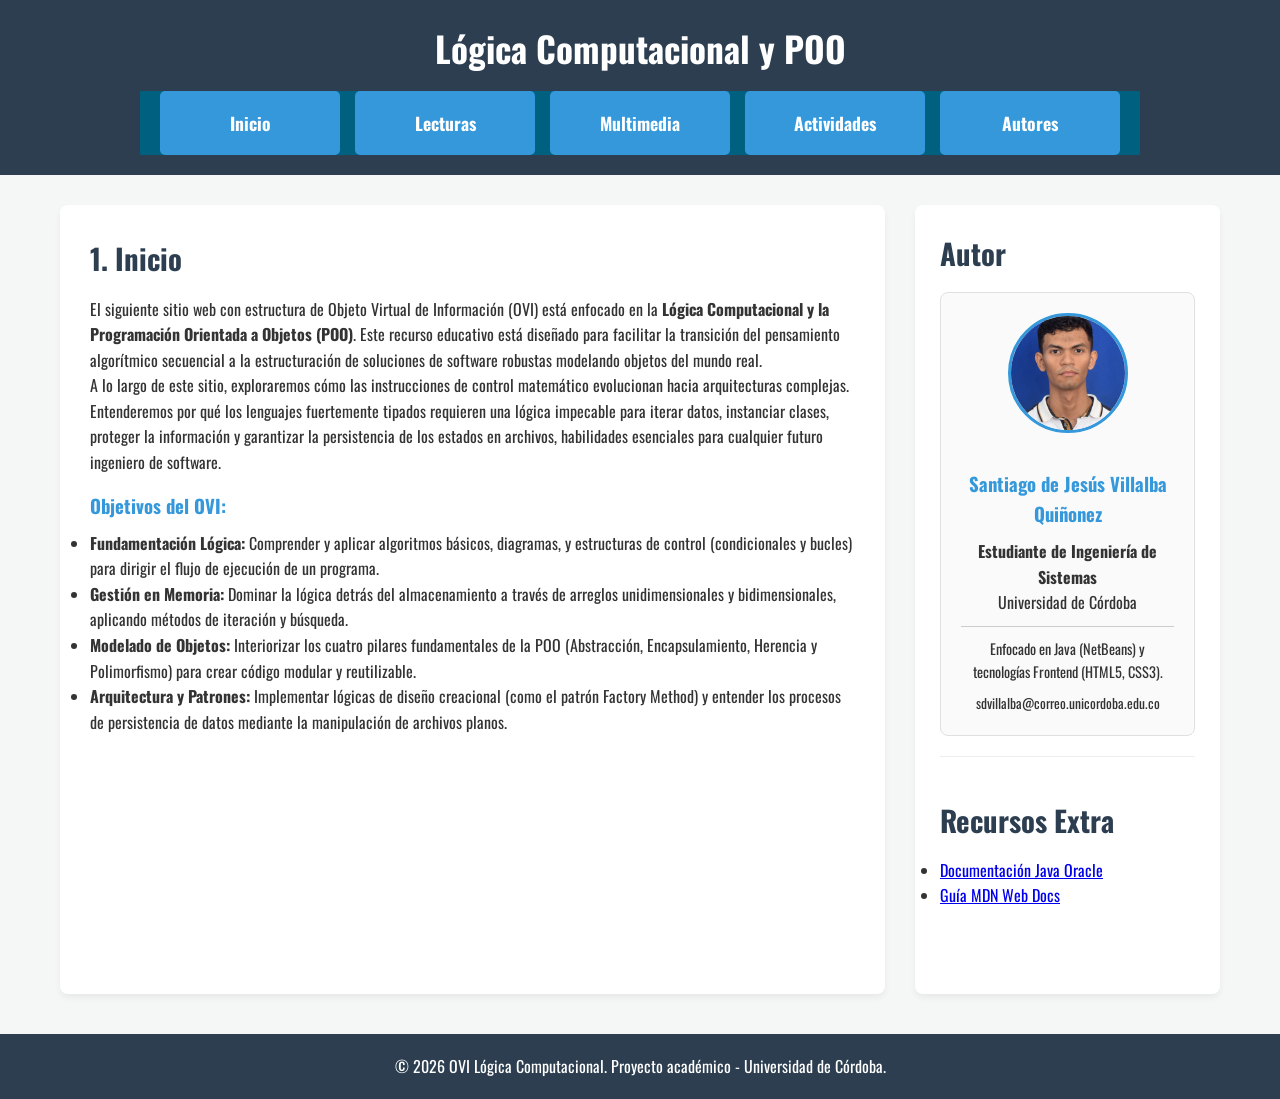
<file: index.html>
<!DOCTYPE html>
<html lang="es">
<head>
    <meta charset="UTF-8">
    <meta name="viewport" content="width=device-width, initial-scale=1.0">
    <title>OVI_lógicaComputacional</title>
    <link rel="stylesheet" href="estilo.css">

</head>
<body>
    <header>
        <h1>Lógica Computacional y POO</h1>
       <nav class="navbar">
        <ul class="menu-principal">
            <li><a href="index.html">Inicio</a></li>
            <li class="activo">
                <a href="#">Lecturas</a>
                <ul class="submenu">
                    <li><a href="lectura1.html">1. Algoritmia y Control</a></li>
                    <li><a href="lectura2.html">2. Arreglos y Datos</a></li>
                    <li><a href="lectura3.html">3. Fundamentos de POO</a></li>
                    <li><a href="lectura4.html">4. Pilares de la POO</a></li>
                    <li><a href="lectura5.html">5. Arquitectura y Patrones</a></li>
                </ul>
            </li>
            <li><a href="multimedia.html">Multimedia</a></li>
            <li><a href="actividades.html">Actividades</a></li>
            <li><a href="autores.html">Autores</a></li>
        </ul>
    </nav>  
    </header>

    <div class="container">
        <main>
            <section id="inicio">
                <h2>1. Inicio</h2>
                <p>El siguiente sitio web con estructura de Objeto Virtual de Información (OVI) está enfocado en la <strong>Lógica Computacional y la Programación Orientada a Objetos (POO)</strong>. Este recurso educativo está diseñado para facilitar la transición del pensamiento algorítmico secuencial a la estructuración de soluciones de software robustas modelando objetos del mundo real.</p>
                <p>A lo largo de este sitio, exploraremos cómo las instrucciones de control matemático evolucionan hacia arquitecturas complejas. Entenderemos por qué los lenguajes fuertemente tipados requieren una lógica impecable para iterar datos, instanciar clases, proteger la información y garantizar la persistencia de los estados en archivos, habilidades esenciales para cualquier futuro ingeniero de software.</p>  
                <h3>Objetivos del OVI:</h3>
                <ul>
        <li><strong>Fundamentación Lógica:</strong> Comprender y aplicar algoritmos básicos, diagramas, y estructuras de control (condicionales y bucles) para dirigir el flujo de ejecución de un programa.</li>
        <li><strong>Gestión en Memoria:</strong> Dominar la lógica detrás del almacenamiento a través de arreglos unidimensionales y bidimensionales, aplicando métodos de iteración y búsqueda.</li>
        <li><strong>Modelado de Objetos:</strong> Interiorizar los cuatro pilares fundamentales de la POO (Abstracción, Encapsulamiento, Herencia y Polimorfismo) para crear código modular y reutilizable.</li>
        <li><strong>Arquitectura y Patrones:</strong> Implementar lógicas de diseño creacional (como el patrón Factory Method) y entender los procesos de persistencia de datos mediante la manipulación de archivos planos.</li>
    </ul>
            </section>
        </main>

        <aside>
            <section id="autores">
                <h2>Autor</h2>
                <div class="author-card">
                    <img src="img1/1069473842.jpg" alt="Fotografía del Autor">
                    <h3>Santiago de Jesús Villalba Quiñonez</h3>
                    <p><strong>Estudiante de Ingeniería de Sistemas</strong></p>
                    <p>Universidad de Córdoba</p>
                    <hr style="margin: 10px 0; border: 0; border-top: 1px solid #ccc;">
                    <p style="font-size: 0.9em;"> Enfocado en Java (NetBeans) y tecnologías Frontend (HTML5, CSS3).</p>
                    <p style="font-size: 0.85em; margin-top: 10px;">sdvillalba@correo.unicordoba.edu.co</p>
                </div>
            </section>
            
            <section style="margin-top: 30px;">
                <h2>Recursos Extra</h2>
                <ul>
                    <li><a href="https://docs.oracle.com/en/java/" target="_blank">Documentación Java Oracle</a></li>
                    <li><a href="https://developer.mozilla.org/es/" target="_blank">Guía MDN Web Docs</a></li>
                </ul>
            </section>
        </aside>
    </div>

    <footer>
        <p>&copy; 2026 OVI Lógica Computacional. Proyecto académico - Universidad de Córdoba.</p>
    </footer>
</body>
</html>
</file>
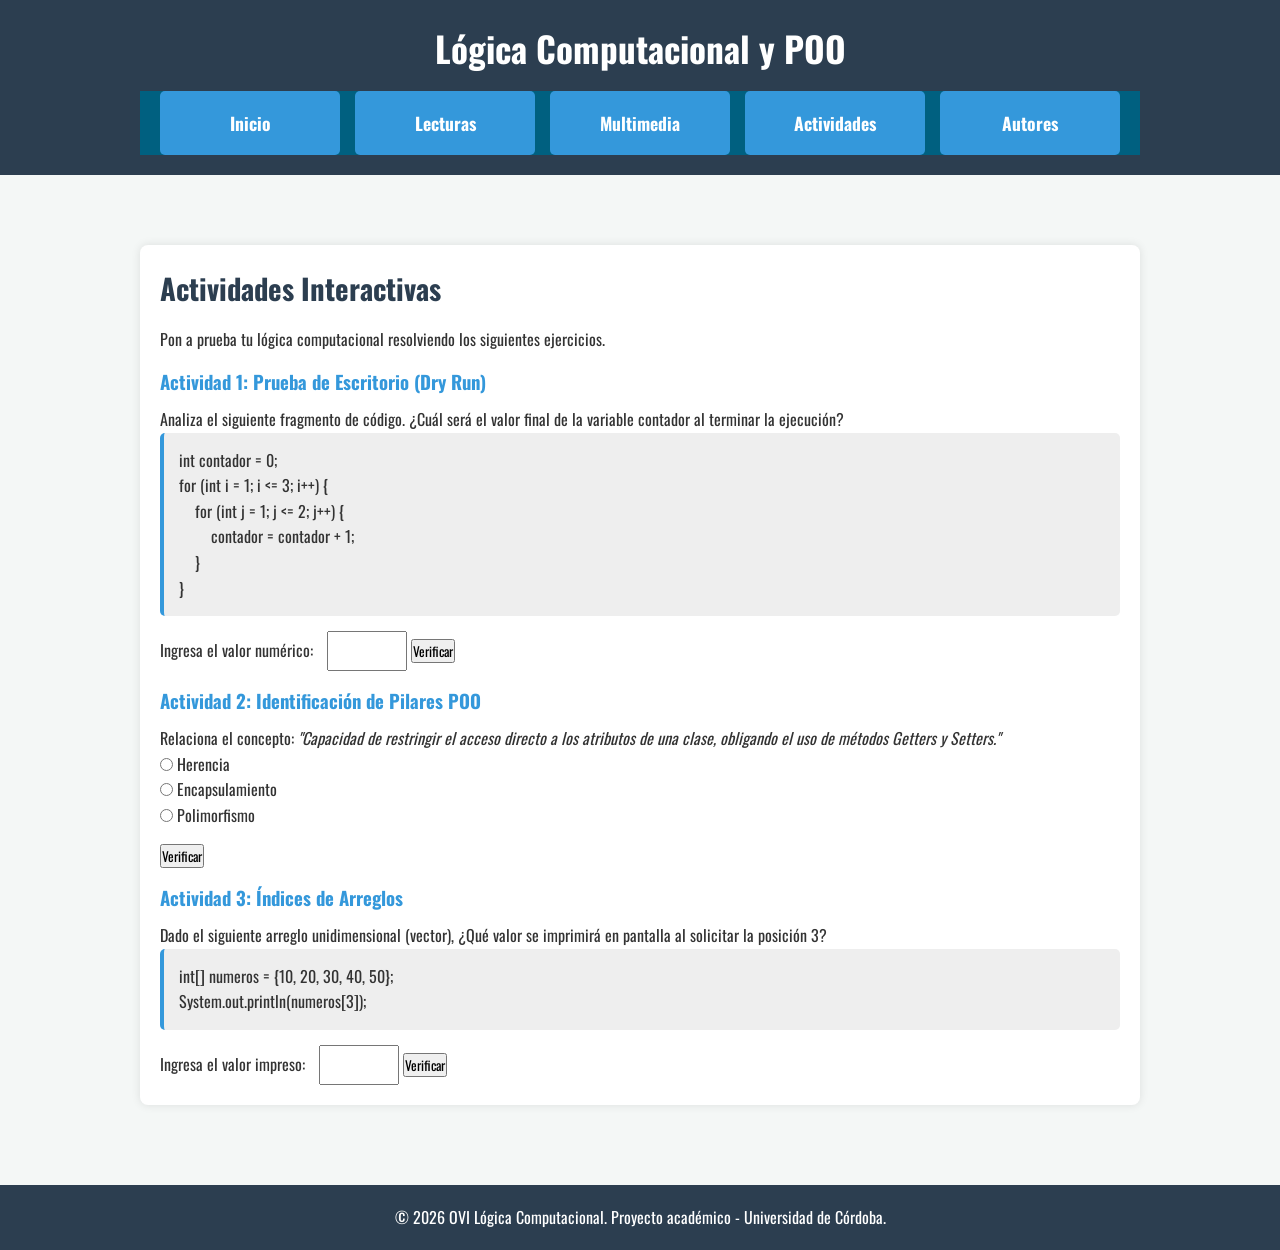
<file: actividades.html>
<!DOCTYPE html>
<html lang="es">
<head>
    <meta charset="UTF-8">
    <meta name="viewport" content="width=device-width, initial-scale=1.0">
    <title>Actividades - OVI Lógica Computacional</title>
    <link rel="stylesheet" href="estilo.css">
    <style>
    </style>
</head>
<body>
    
    <header>
        <h1>Lógica Computacional y POO</h1>
       <nav class="navbar">
        <ul class="menu-principal">
            <li><a href="index.html">Inicio</a></li>
            <li>
                <a href="#">Lecturas</a>
                <ul class="submenu">
                    <li><a href="lectura1.html">1. Algoritmia y Control</a></li>
                    <li><a href="lectura2.html">2. Arreglos y Datos</a></li>
                    <li><a href="lectura3.html">3. Fundamentos de POO</a></li>
                    <li><a href="lectura4.html">4. Pilares de la POO</a></li>
                    <li><a href="lectura5.html">5. Arquitectura y Patrones</a></li>
                </ul>
            </li>
            <li><a href="multimedia.html">Multimedia</a></li>
            <li><a href="actividades.html">Actividades</a></li>
            <li><a href="autores.html">Autores</a></li>
        </ul>
       </nav>  
    </header>

    <div class="container">
        <main class="contenido" style="width: 100%;">
            <h2>Actividades Interactivas</h2>
            <p>Pon a prueba tu lógica computacional resolviendo los siguientes ejercicios.</p>

            <div class="actividad-box">
                <h3>Actividad 1: Prueba de Escritorio (Dry Run)</h3>
                <p>Analiza el siguiente fragmento de código. ¿Cuál será el valor final de la variable <code>contador</code> al terminar la ejecución?</p>
                <pre style="background:#eee; padding:15px; border-radius:5px; border-left: 4px solid #3498db; overflow-x: auto; margin-bottom: 15px;">
int contador = 0;
for (int i = 1; i <= 3; i++) {
    for (int j = 1; j <= 2; j++) {
        contador = contador + 1;
    }
}</pre>
                <label for="respuesta1">Ingresa el valor numérico:</label>
                <input type="number" id="respuesta1" style="padding: 8px; width: 80px; margin-left: 10px;">
                <button class="btn-evaluar" onclick="evaluarActividad1()">Verificar</button>
                <p id="resultado-actividad1" class="resultado"></p>
            </div>

            <div class="actividad-box">
                <h3>Actividad 2: Identificación de Pilares POO</h3>
                <p>Relaciona el concepto: <em>"Capacidad de restringir el acceso directo a los atributos de una clase, obligando el uso de métodos Getters y Setters."</em></p>
                <form id="quiz-poo">
                    <input type="radio" name="pilar" value="herencia"> Herencia<br>
                    <input type="radio" name="pilar" value="encapsulamiento"> Encapsulamiento<br>
                    <input type="radio" name="pilar" value="polimorfismo"> Polimorfismo<br>
                    <button type="button" class="btn-evaluar" onclick="evaluarActividad2()" style="margin-top: 15px;">Verificar</button>
                </form>
                <p id="resultado-actividad2" class="resultado"></p>
            </div>

            <div class="actividad-box">
                <h3>Actividad 3: Índices de Arreglos</h3>
                <p>Dado el siguiente arreglo unidimensional (vector), ¿Qué valor se imprimirá en pantalla al solicitar la posición 3?</p>
                <pre style="background:#eee; padding:15px; border-radius:5px; border-left: 4px solid #3498db; overflow-x: auto; margin-bottom: 15px;">
int[] numeros = {10, 20, 30, 40, 50};
System.out.println(numeros[3]);</pre>
                <label for="respuesta3">Ingresa el valor impreso:</label>
                <input type="number" id="respuesta3" style="padding: 8px; width: 80px; margin-left: 10px;">
                <button class="btn-evaluar" onclick="evaluarActividad3()">Verificar</button>
                <p id="resultado-actividad3" class="resultado"></p>
            </div>
        </main>
    </div>

    <footer>
        <p>&copy; 2026 OVI Lógica Computacional. Proyecto académico - Universidad de Córdoba.</p>
    </footer>

    <!-- Script para evaluar las 3 actividades -->
    <script>
        function evaluarActividad1() {
            const respuesta = document.getElementById('respuesta1').value;
            const resultado = document.getElementById('resultado-actividad1');
            
            if (respuesta === "6") {
                resultado.style.color = "green";
                resultado.innerHTML = "¡Correcto! El bucle externo se ejecuta 3 veces y el interno 2 veces por iteración (3 x 2 = 6).";
            } else {
                resultado.style.color = "red";
                resultado.innerHTML = "Incorrecto. Realiza la prueba de escritorio paso a paso nuevamente.";
            }
        }

        function evaluarActividad2() {
            const opciones = document.getElementsByName('pilar');
            let seleccion = "";
            const resultado = document.getElementById('resultado-actividad2');

            for (let i = 0; i < opciones.length; i++) {
                if (opciones[i].checked) {
                    seleccion = opciones[i].value;
                }
            }

            if (seleccion === "encapsulamiento") {
                resultado.style.color = "green";
                resultado.innerHTML = "¡Correcto! El encapsulamiento protege la integridad de los datos.";
            } else {
                resultado.style.color = "red";
                resultado.innerHTML = "Incorrecto. Revisa la Lectura 4 sobre los Pilares de la POO.";
            }
        }

        function evaluarActividad3() {
            const respuesta = document.getElementById('respuesta3').value;
            const resultado = document.getElementById('resultado-actividad3');
            
            if (respuesta === "40") {
                resultado.style.color = "green";
                resultado.innerHTML = "¡Correcto! Los arreglos comienzan en el índice 0. Por lo tanto, [0]=10, [1]=20, [2]=30, [3]=40.";
            } else {
                resultado.style.color = "red";
                resultado.innerHTML = "Incorrecto. Recuerda que los índices de los arreglos no empiezan a contar desde el número 1.";
            }
        }
    </script>
</body>
</html>
</file>
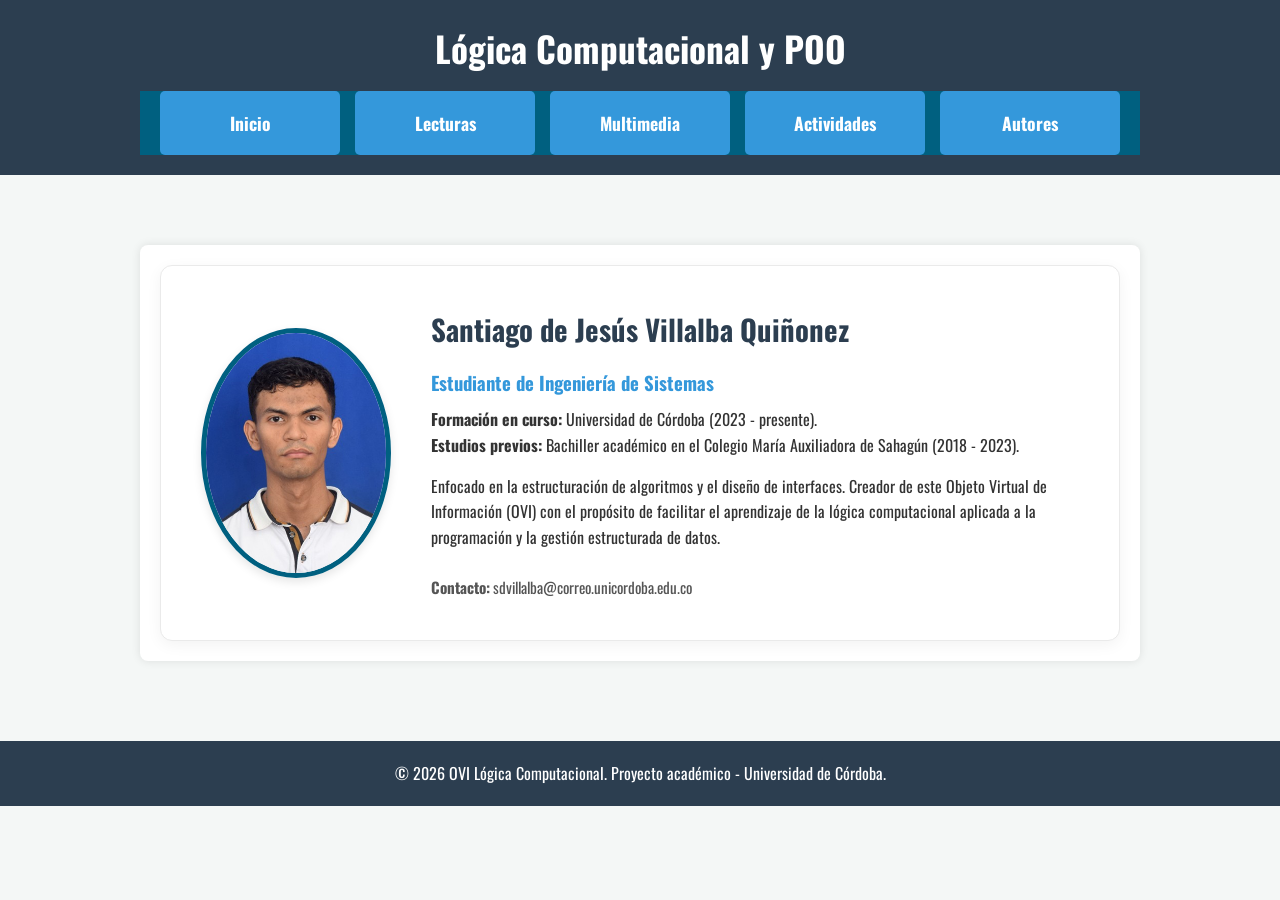
<file: autores.html>
<!DOCTYPE html>
<html lang="es">
<head>
    <meta charset="UTF-8">
    <meta name="viewport" content="width=device-width, initial-scale=1.0">
    <title>Autores - OVI Lógica Computacional</title>
    <link rel="stylesheet" href="estilo.css">
    <style>

    </style>
</head>
<body>
    
    <header>
        <h1>Lógica Computacional y POO</h1>
       <nav class="navbar">
        <ul class="menu-principal">
            <li><a href="index.html">Inicio</a></li>
            <li>
                <a href="#">Lecturas</a>
                <ul class="submenu">
                    <li><a href="lectura1.html">1. Algoritmia y Control</a></li>
                    <li><a href="lectura2.html">2. Arreglos y Datos</a></li>
                    <li><a href="lectura3.html">3. Fundamentos de POO</a></li>
                    <li><a href="lectura4.html">4. Pilares de la POO</a></li>
                    <li><a href="lectura5.html">5. Arquitectura y Patrones</a></li>
                </ul>
            </li>
            <li><a href="multimedia.html">Multimedia</a></li>
            <li><a href="actividades.html">Actividades</a></li>
            <li><a href="autores.html">Autores</a></li>
        </ul>
       </nav>  
    </header>

    <div class="container">
        <main class="contenido" style="width: 100%;">
            
            <div class="perfil-contenedor">
                <img src="img1/1069473842.jpg" alt="Fotografía del Autor" class="foto-perfil">
                
                <div class="info-perfil">
                    <h2>Santiago de Jesús Villalba Quiñonez</h2>
                    <h3>Estudiante de Ingeniería de Sistemas</h3>
                    
                    <p><strong>Formación en curso:</strong> Universidad de Córdoba (2023 - presente).</p>
                    <p><strong>Estudios previos:</strong> Bachiller académico en el Colegio María Auxiliadora de Sahagún (2018 - 2023).</p>
                    
                    <p style="margin-top: 15px;">
                        Enfocado en la estructuración de algoritmos y el diseño de interfaces. Creador de este Objeto Virtual de Información (OVI) con el propósito de facilitar el aprendizaje de la lógica computacional aplicada a la programación y la gestión estructurada de datos.
                    </p>

                    <p style="margin-top: 25px; font-size: 0.95rem; color: #555;">
                        <strong>Contacto:</strong> sdvillalba@correo.unicordoba.edu.co
                    </p>
                </div>
            </div>

        </main>
    </div>

    <footer>
        <p>&copy; 2026 OVI Lógica Computacional. Proyecto académico - Universidad de Córdoba.</p>
    </footer>
</body>
</html>
</file>
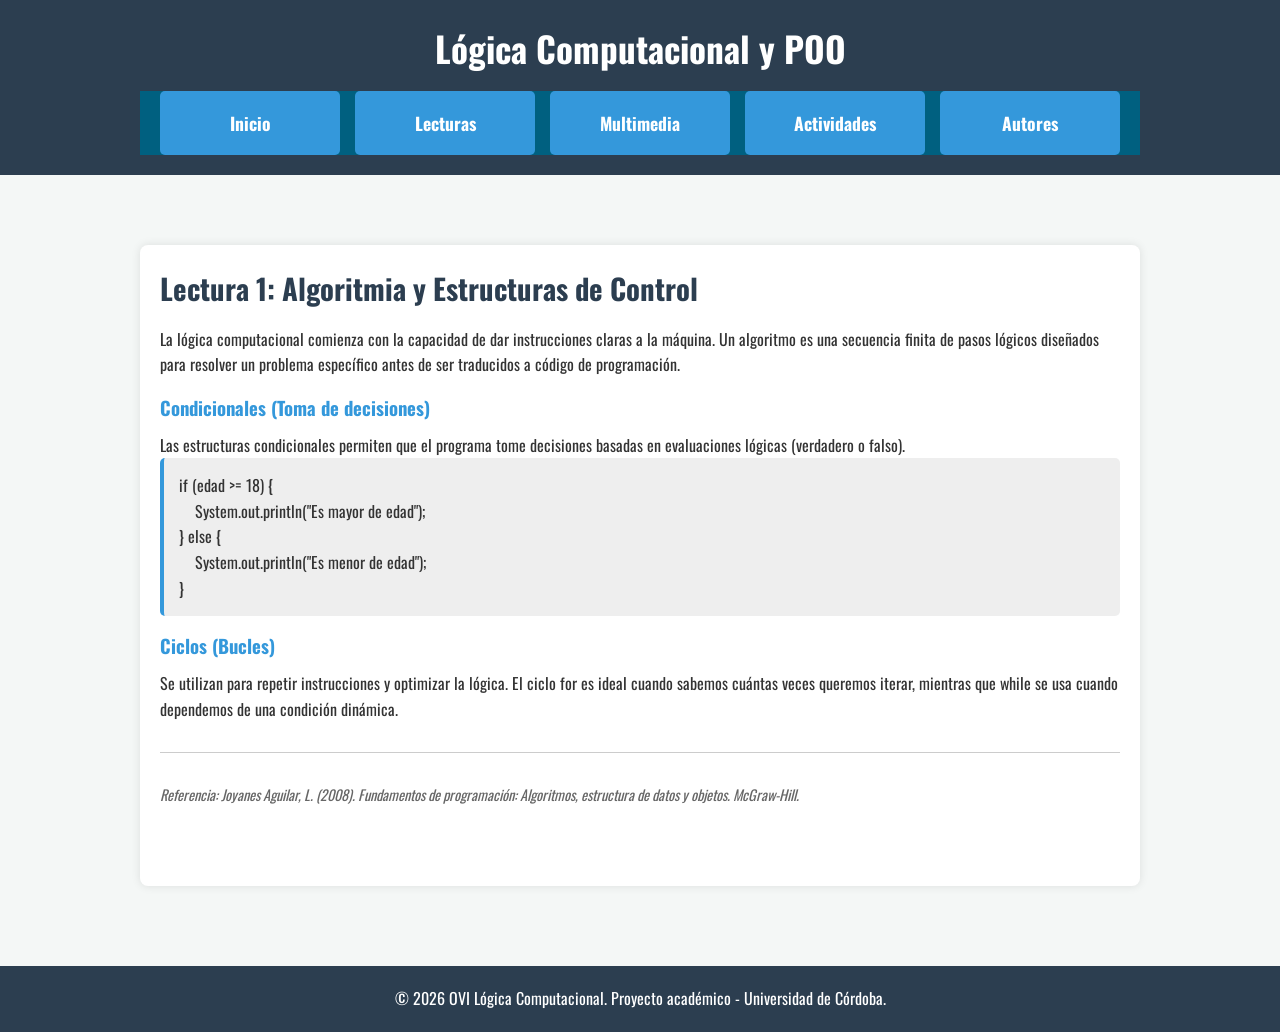
<file: lectura1.html>
<!DOCTYPE html>
<html lang="es">
<head>
    <meta charset="UTF-8">
    <meta name="viewport" content="width=device-width, initial-scale=1.0">
    <title>Lectura 1 - Algoritmia y Control</title>
    <link rel="stylesheet" href="estilo.css">
</head>
<body>
    
    <!-- EL MISMO HEADER Y MENÚ PARA NO PERDER LA NAVEGACIÓN -->
    <header>
        <h1>Lógica Computacional y POO</h1>
       <nav class="navbar">
        <ul class="menu-principal">
            <li><a href="index.html">Inicio</a></li>
            <li>
                <a href="#">Lecturas</a>
                <ul class="submenu">
                    <li><a href="lectura1.html">1. Algoritmia y Control</a></li>
                    <li><a href="lectura2.html">2. Arreglos y Datos</a></li>
                    <li><a href="lectura3.html">3. Fundamentos de POO</a></li>
                    <li><a href="lectura4.html">4. Pilares de la POO</a></li>
                    <li><a href="lectura5.html">5. Arquitectura y Patrones</a></li>
                </ul>
            </li>
            <li><a href="multimedia.html">Multimedia</a></li>
            <li><a href="actividades.html">Actividades</a></li>
            <li><a href="autores.html">Autores</a></li>
        </ul>
       </nav>  
    </header>

    <div class="container">
        <!-- CONTENIDO PRINCIPAL DE LA LECTURA 1 -->
        <main class="contenido" style="width: 100%;">
            <section>
                <h2>Lectura 1: Algoritmia y Estructuras de Control</h2>
                <p>La lógica computacional comienza con la capacidad de dar instrucciones claras a la máquina. Un algoritmo es una secuencia finita de pasos lógicos diseñados para resolver un problema específico antes de ser traducidos a código de programación.</p>
                
                <h3>Condicionales (Toma de decisiones)</h3>
                <p>Las estructuras condicionales permiten que el programa tome decisiones basadas en evaluaciones lógicas (verdadero o falso).</p>
                <pre style="background:#eee; padding:15px; border-radius:5px; border-left: 4px solid #3498db; overflow-x: auto;">
if (edad >= 18) {
    System.out.println("Es mayor de edad");
} else {
    System.out.println("Es menor de edad");
}</pre>

                <h3>Ciclos (Bucles)</h3>
                <p>Se utilizan para repetir instrucciones y optimizar la lógica. El ciclo <code>for</code> es ideal cuando sabemos cuántas veces queremos iterar, mientras que <code>while</code> se usa cuando dependemos de una condición dinámica.</p>
                
                <hr style="margin: 30px 0; border: 0; border-top: 1px solid #ccc;">
                <p style="font-size: 0.9em; color: #666;"><em>Referencia: Joyanes Aguilar, L. (2008). Fundamentos de programación: Algoritmos, estructura de datos y objetos. McGraw-Hill.</em></p>
            </section>
        </main>
    </div>

    <!-- EL MISMO FOOTER -->
    <footer>
        <p>&copy; 2026 OVI Lógica Computacional. Proyecto académico - Universidad de Córdoba.</p>
    </footer>
</body>
</html>
</file>
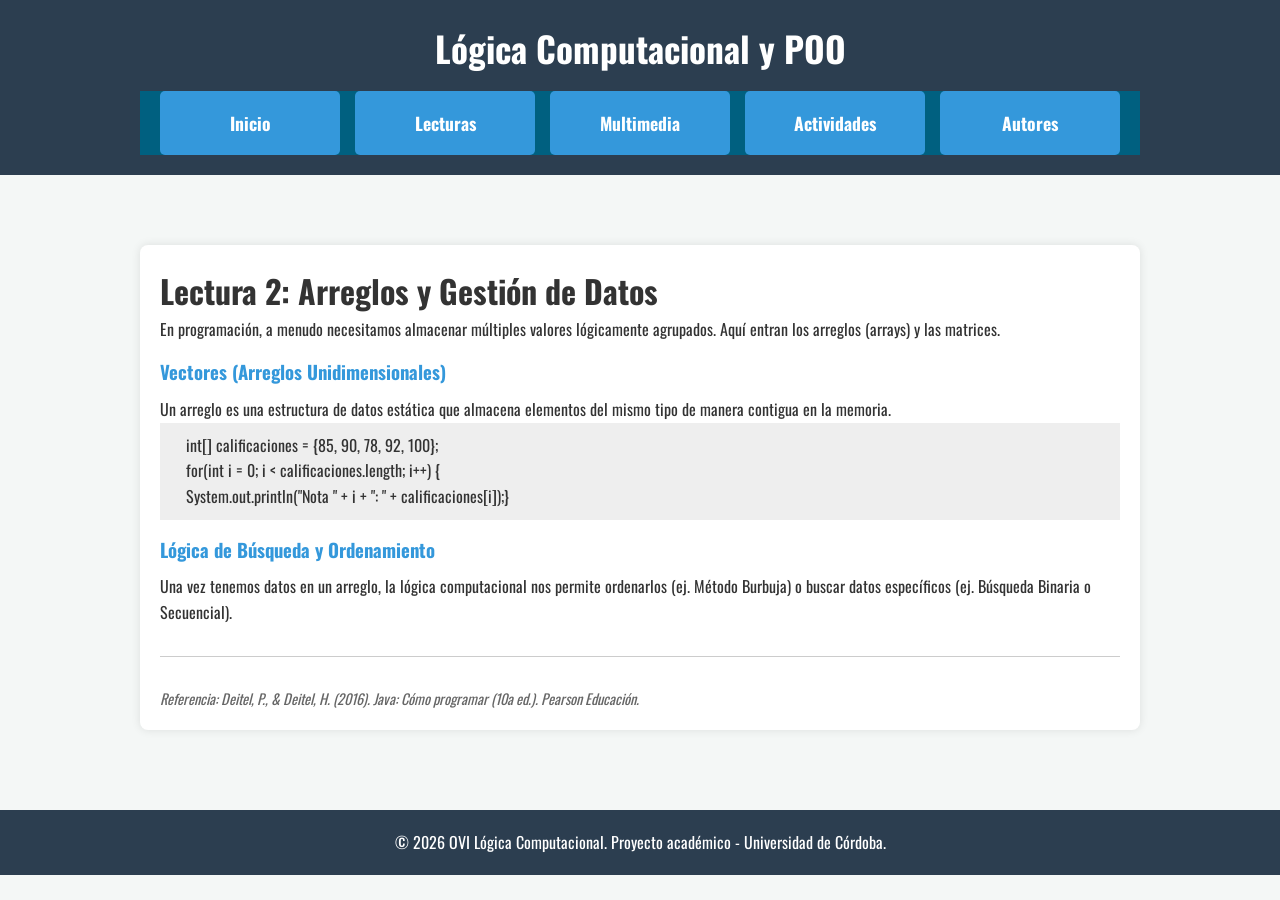
<file: lectura2.html>
<!DOCTYPE html>
<html lang="es">
<head>
    <meta charset="UTF-8">
    <meta name="viewport" content="width=device-width, initial-scale=1.0">
    <title>Lectura 2 - Arregles y Datos</title>
    <link rel="stylesheet" href="estilo.css">
</head>
<body>
    
    <!-- EL MISMO HEADER Y MENÚ PARA NO PERDER LA NAVEGACIÓN -->
    <header>
        <h1>Lógica Computacional y POO</h1>
       <nav class="navbar">
        <ul class="menu-principal">
            <li><a href="index.html">Inicio</a></li>
            <li>
                <a href="#">Lecturas</a>
                <ul class="submenu">
                    <li><a href="lectura1.html">1. Algoritmia y Control</a></li>
                    <li><a href="lectura2.html">2. Arreglos y Datos</a></li>
                    <li><a href="lectura3.html">3. Fundamentos de POO</a></li>
                    <li><a href="lectura4.html">4. Pilares de la POO</a></li>
                    <li><a href="lectura5.html">5. Arquitectura y Patrones</a></li>
                </ul>
            </li>
            <li><a href="multimedia.html">Multimedia</a></li>
            <li><a href="actividades.html">Actividades</a></li>
            <li><a href="autores.html">Autores</a></li>
        </ul>
       </nav>  
    </header>

    <div class="container">
        <!-- CONTENIDO PRINCIPAL DE LA LECTURA 1 -->
        <main class="contenido">
    <h1>Lectura 2: Arreglos y Gestión de Datos</h1>
    <p>En programación, a menudo necesitamos almacenar múltiples valores lógicamente agrupados. Aquí entran los arreglos (arrays) y las matrices.</p>
    
    <h3>Vectores (Arreglos Unidimensionales)</h3>
    <p>Un arreglo es una estructura de datos estática que almacena elementos del mismo tipo de manera contigua en la memoria.</p>
    <pre style="background:#eee; padding:10px;">
    int[] calificaciones = {85, 90, 78, 92, 100};
    for(int i = 0; i < calificaciones.length; i++) {
    System.out.println("Nota " + i + ": " + calificaciones[i]);}</pre>

    <h3>Lógica de Búsqueda y Ordenamiento</h3>
    <p>Una vez tenemos datos en un arreglo, la lógica computacional nos permite ordenarlos (ej. Método Burbuja) o buscar datos específicos (ej. Búsqueda Binaria o Secuencial).</p>
    <hr style="margin: 30px 0; border: 0; border-top: 1px solid #ccc;">
     <p style="font-size: 0.9em; color: #666;"><em>Referencia: Deitel, P., & Deitel, H. (2016). Java: Cómo programar (10a ed.). Pearson Educación.</em></p>
</main>
    </div>

    <!-- EL MISMO FOOTER -->
    <footer>
        <p>&copy; 2026 OVI Lógica Computacional. Proyecto académico - Universidad de Córdoba.</p>
    </footer>
</body>
</html>
</file>
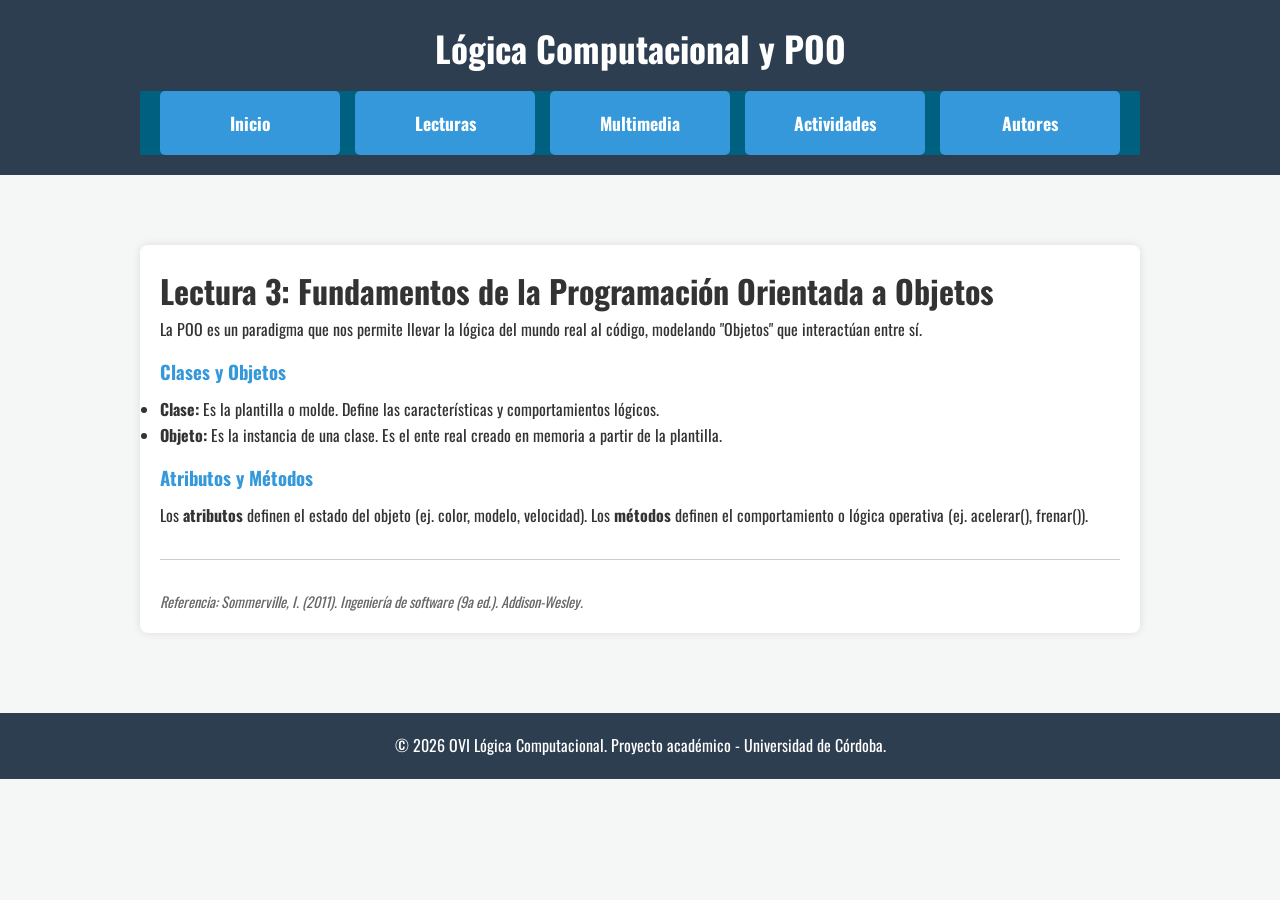
<file: lectura3.html>
<!DOCTYPE html>
<html lang="es">
<head>
    <meta charset="UTF-8">
    <meta name="viewport" content="width=device-width, initial-scale=1.0">
    <title>Lectura 3 - Fundamentos de POO</title>
    <link rel="stylesheet" href="estilo.css">
</head>
<body>
    
    <!-- EL MISMO HEADER Y MENÚ PARA NO PERDER LA NAVEGACIÓN -->
    <header>
        <h1>Lógica Computacional y POO</h1>
       <nav class="navbar">
        <ul class="menu-principal">
            <li><a href="index.html">Inicio</a></li>
            <li>
                <a href="#">Lecturas</a>
                <ul class="submenu">
                    <li><a href="lectura1.html">1. Algoritmia y Control</a></li>
                    <li><a href="lectura2.html">2. Arreglos y Datos</a></li>
                    <li><a href="lectura3.html">3. Fundamentos de POO</a></li>
                    <li><a href="lectura4.html">4. Pilares de la POO</a></li>
                    <li><a href="lectura5.html">5. Arquitectura y Patrones</a></li>
                </ul>
            </li>
            <li><a href="multimedia.html">Multimedia</a></li>
            <li><a href="actividades.html">Actividades</a></li>
            <li><a href="autores.html">Autores</a></li>
        </ul>
       </nav>  
    </header>

    <div class="container">
        <!-- CONTENIDO PRINCIPAL DE LA LECTURA 1 -->
       <main class="contenido">
    <h1>Lectura 3: Fundamentos de la Programación Orientada a Objetos</h1>
    <p>La POO es un paradigma que nos permite llevar la lógica del mundo real al código, modelando "Objetos" que interactúan entre sí.</p>
    
    <h3>Clases y Objetos</h3>
    <ul>
        <li><strong>Clase:</strong> Es la plantilla o molde. Define las características y comportamientos lógicos.</li>
        <li><strong>Objeto:</strong> Es la instancia de una clase. Es el ente real creado en memoria a partir de la plantilla.</li>
    </ul>

    <h3>Atributos y Métodos</h3>
    <p>Los <strong>atributos</strong> definen el estado del objeto (ej. color, modelo, velocidad). Los <strong>métodos</strong> definen el comportamiento o lógica operativa (ej. acelerar(), frenar()).</p>
     <hr style="margin: 30px 0; border: 0; border-top: 1px solid #ccc;">
     <p style="font-size: 0.9em; color: #666;"><em>Referencia: Sommerville, I. (2011). Ingeniería de software (9a ed.). Addison-Wesley.</em></p>
</main>
    </div>

    <!-- EL MISMO FOOTER -->
    <footer>
        <p>&copy; 2026 OVI Lógica Computacional. Proyecto académico - Universidad de Córdoba.</p>
    </footer>
</body>
</html>
</file>
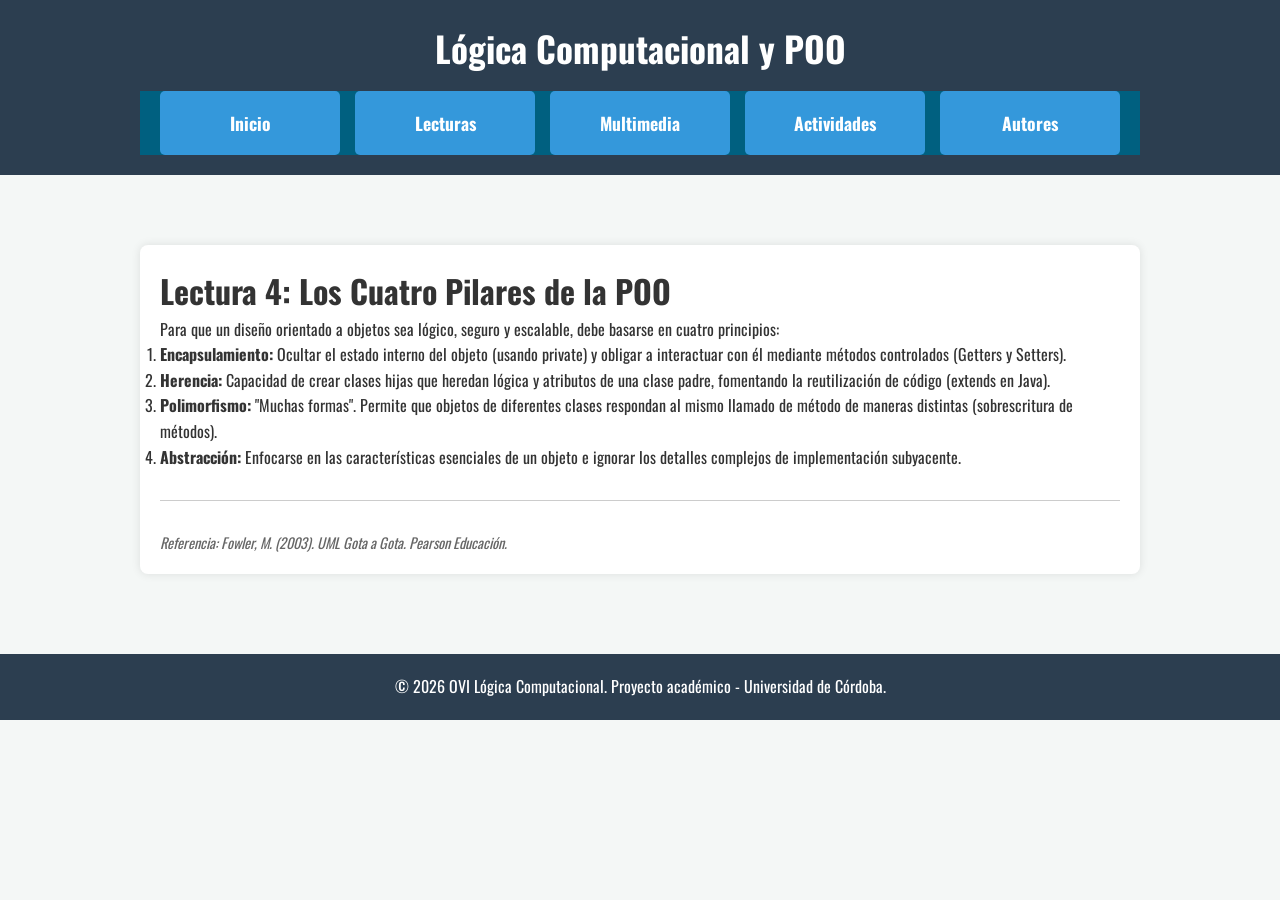
<file: lectura4.html>
<!DOCTYPE html>
<html lang="es">
<head>
    <meta charset="UTF-8">
    <meta name="viewport" content="width=device-width, initial-scale=1.0">
    <title>Lectura 4 - Pilares de la POO</title>
    <link rel="stylesheet" href="estilo.css">
</head>
<body>
    
    <!-- EL MISMO HEADER Y MENÚ PARA NO PERDER LA NAVEGACIÓN -->
    <header>
        <h1>Lógica Computacional y POO</h1>
       <nav class="navbar">
        <ul class="menu-principal">
            <li><a href="index.html">Inicio</a></li>
            <li>
                <a href="#">Lecturas</a>
                <ul class="submenu">
                    <li><a href="lectura1.html">1. Algoritmia y Control</a></li>
                    <li><a href="lectura2.html">2. Arreglos y Datos</a></li>
                    <li><a href="lectura3.html">3. Fundamentos de POO</a></li>
                    <li><a href="lectura4.html">4. Pilares de la POO</a></li>
                    <li><a href="lectura5.html">5. Arquitectura y Patrones</a></li>
                </ul>
            </li>
            <li><a href="multimedia.html">Multimedia</a></li>
            <li><a href="actividades.html">Actividades</a></li>
            <li><a href="autores.html">Autores</a></li>
        </ul>
       </nav>  
    </header>

    <div class="container">
        <!-- CONTENIDO PRINCIPAL DE LA LECTURA 1 -->
        <main class="contenido">
    <h1>Lectura 4: Los Cuatro Pilares de la POO</h1>
    <p>Para que un diseño orientado a objetos sea lógico, seguro y escalable, debe basarse en cuatro principios:</p>
    
    <ol>
        <li><strong>Encapsulamiento:</strong> Ocultar el estado interno del objeto (usando <code>private</code>) y obligar a interactuar con él mediante métodos controlados (Getters y Setters).</li>
        <li><strong>Herencia:</strong> Capacidad de crear clases hijas que heredan lógica y atributos de una clase padre, fomentando la reutilización de código (<code>extends</code> en Java).</li>
        <li><strong>Polimorfismo:</strong> "Muchas formas". Permite que objetos de diferentes clases respondan al mismo llamado de método de maneras distintas (sobrescritura de métodos).</li>
        <li><strong>Abstracción:</strong> Enfocarse en las características esenciales de un objeto e ignorar los detalles complejos de implementación subyacente.</li>
    </ol>
 <hr style="margin: 30px 0; border: 0; border-top: 1px solid #ccc;">
     <p style="font-size: 0.9em; color: #666;"><em>Referencia: Fowler, M. (2003). UML Gota a Gota. Pearson Educación.</em></p>
</main>
    </div>

    <!-- EL MISMO FOOTER -->
    <footer>
        <p>&copy; 2026 OVI Lógica Computacional. Proyecto académico - Universidad de Córdoba.</p>
    </footer>
</body>
</html>
</file>
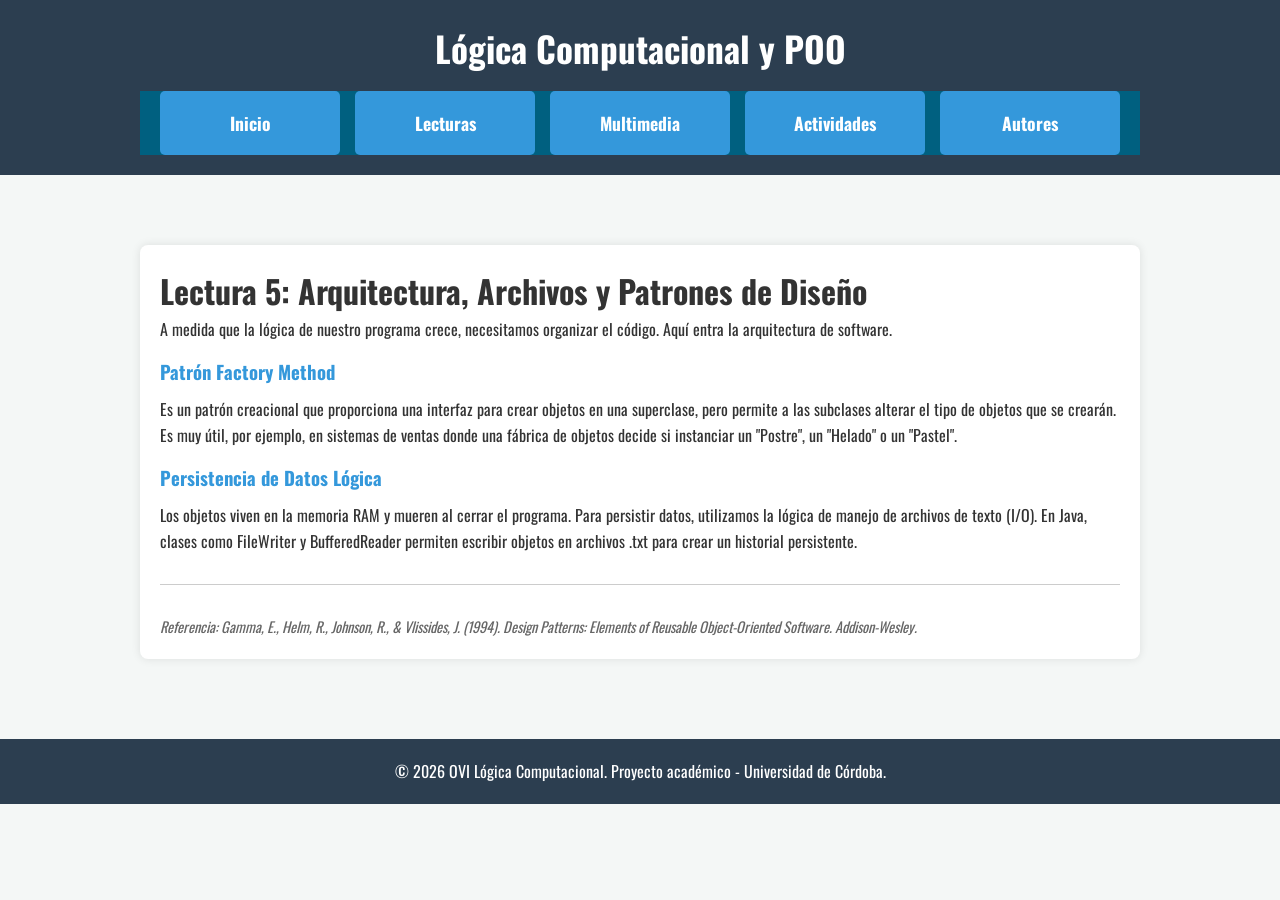
<file: lectura5.html>
<!DOCTYPE html>
<html lang="es">
<head>
    <meta charset="UTF-8">
    <meta name="viewport" content="width=device-width, initial-scale=1.0">
    <title>Lectura 5 - Arquitectura y Patrones</title>
    <link rel="stylesheet" href="estilo.css">
</head>
<body>
    
    <!-- EL MISMO HEADER Y MENÚ PARA NO PERDER LA NAVEGACIÓN -->
    <header>
        <h1>Lógica Computacional y POO</h1>
       <nav class="navbar">
        <ul class="menu-principal">
            <li><a href="index.html">Inicio</a></li>
            <li>
                <a href="#">Lecturas</a>
                <ul class="submenu">
                    <li><a href="lectura1.html">1. Algoritmia y Control</a></li>
                    <li><a href="lectura2.html">2. Arreglos y Datos</a></li>
                    <li><a href="lectura3.html">3. Fundamentos de POO</a></li>
                    <li><a href="lectura4.html">4. Pilares de la POO</a></li>
                    <li><a href="lectura5.html">5. Arquitectura y Patrones</a></li>
                </ul>
            </li>
            <li><a href="multimedia.html">Multimedia</a></li>
            <li><a href="actividades.html">Actividades</a></li>
            <li><a href="autores.html">Autores</a></li>
        </ul>
       </nav>  
    </header>

    <div class="container">
        <!-- CONTENIDO PRINCIPAL DE LA LECTURA 1 -->
        <main class="contenido">
    <h1>Lectura 5: Arquitectura, Archivos y Patrones de Diseño</h1>
    <p>A medida que la lógica de nuestro programa crece, necesitamos organizar el código. Aquí entra la arquitectura de software.</p>
    
    <h3>Patrón Factory Method</h3>
    <p>Es un patrón creacional que proporciona una interfaz para crear objetos en una superclase, pero permite a las subclases alterar el tipo de objetos que se crearán. Es muy útil, por ejemplo, en sistemas de ventas donde una fábrica de objetos decide si instanciar un "Postre", un "Helado" o un "Pastel".</p>
    
    <h3>Persistencia de Datos Lógica</h3>
    <p>Los objetos viven en la memoria RAM y mueren al cerrar el programa. Para persistir datos, utilizamos la lógica de manejo de archivos de texto (I/O). En Java, clases como <code>FileWriter</code> y <code>BufferedReader</code> permiten escribir objetos en archivos <code>.txt</code> para crear un historial persistente.</p>
    <hr style="margin: 30px 0; border: 0; border-top: 1px solid #ccc;">
     <p style="font-size: 0.9em; color: #666;"><em>Referencia: Gamma, E., Helm, R., Johnson, R., & Vlissides, J. (1994). Design Patterns: Elements of Reusable Object-Oriented Software. Addison-Wesley.</em></p>
</main>
    </div>

    <!-- EL MISMO FOOTER -->
    <footer>
        <p>&copy; 2026 OVI Lógica Computacional. Proyecto académico - Universidad de Córdoba.</p>
    </footer>
</body>
</html>
</file>
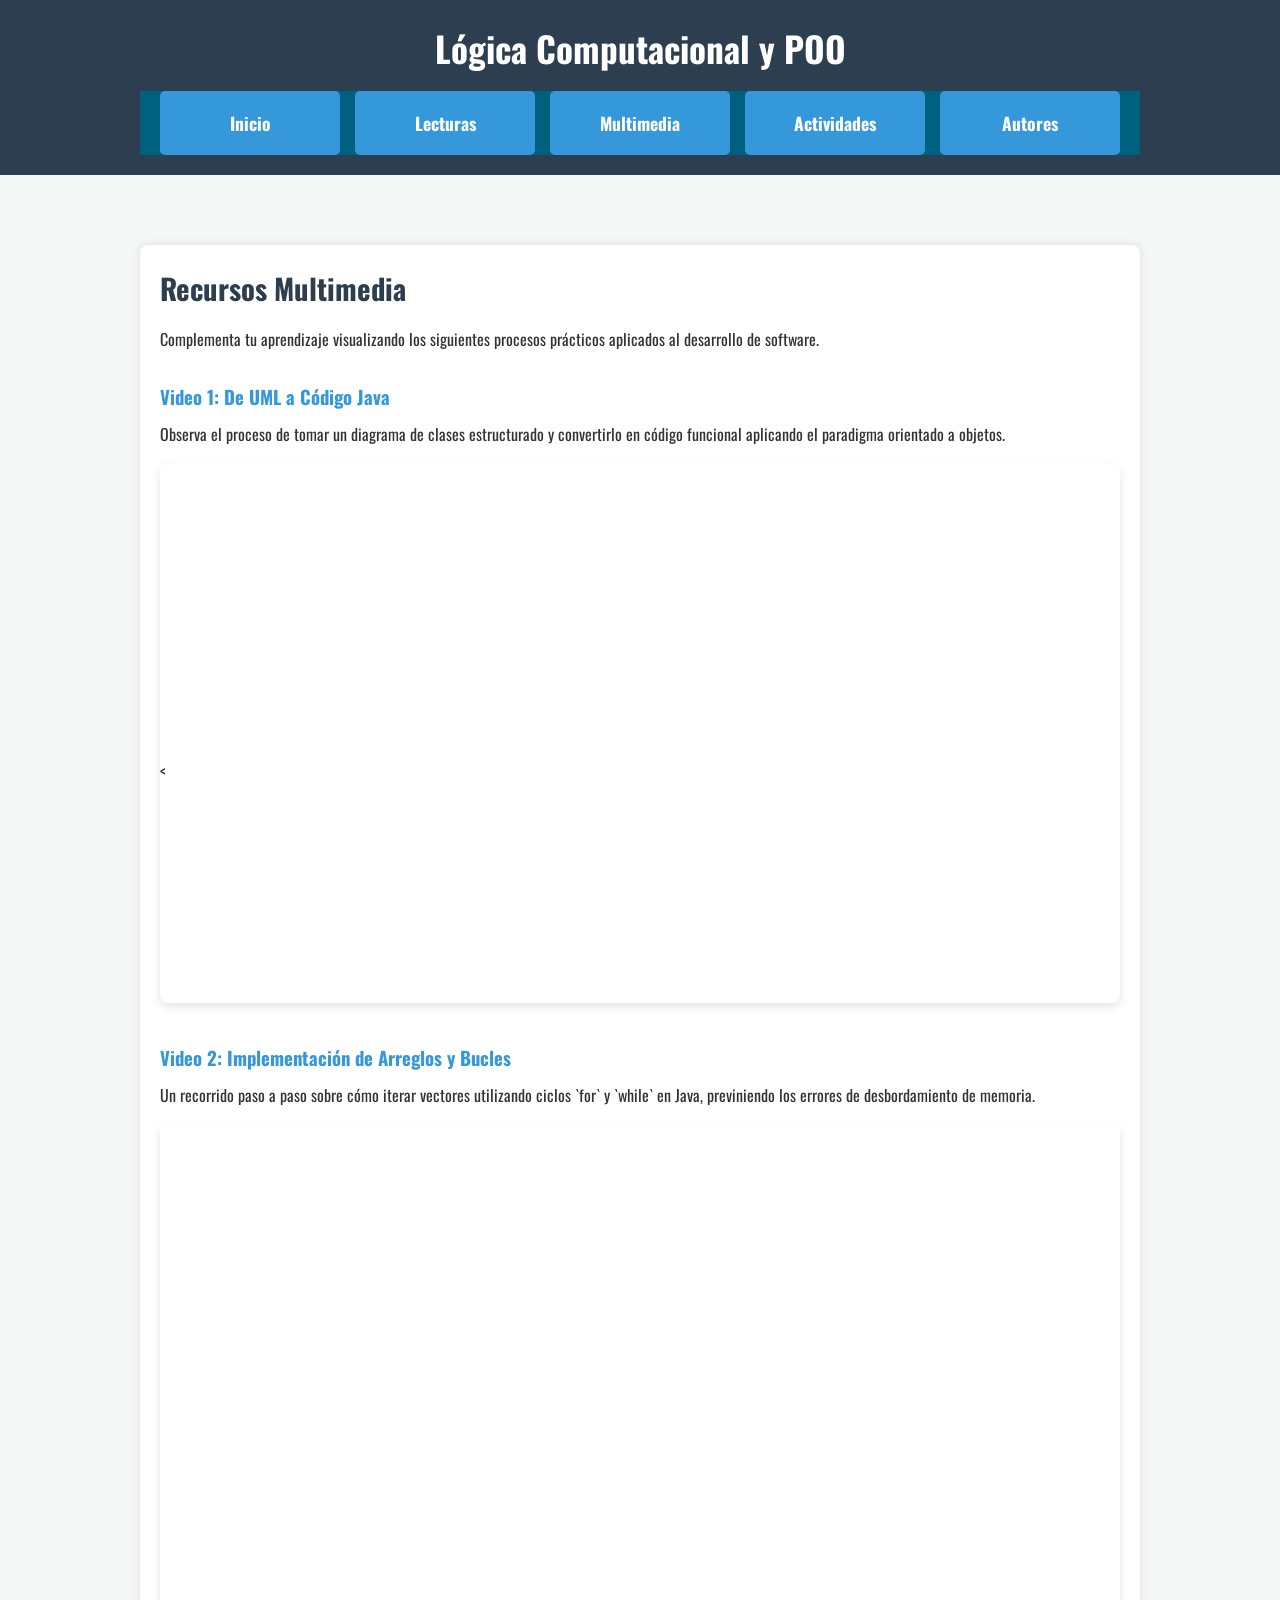
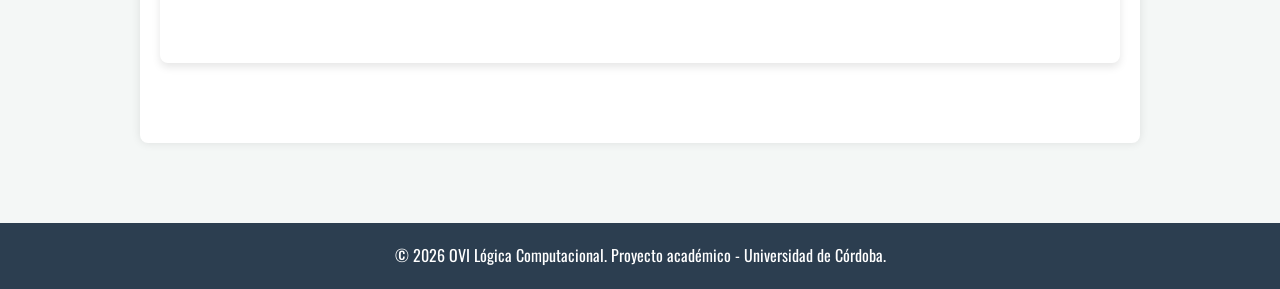
<file: multimedia.html>
<!DOCTYPE html>
<html lang="es">
<head>
    <meta charset="UTF-8">
    <meta name="viewport" content="width=device-width, initial-scale=1.0">
    <title>Multimedia - OVI Lógica Computacional</title>
    <link rel="stylesheet" href="estilo.css">
</head>
<body>
    
    <header>
        <h1>Lógica Computacional y POO</h1>
       <nav class="navbar">
        <ul class="menu-principal">
            <li><a href="index.html">Inicio</a></li>
            <li>
                <a href="#">Lecturas</a>
                <ul class="submenu">
                    <li><a href="lectura1.html">1. Algoritmia y Control</a></li>
                    <li><a href="lectura2.html">2. Arreglos y Datos</a></li>
                    <li><a href="lectura3.html">3. Fundamentos de POO</a></li>
                    <li><a href="lectura4.html">4. Pilares de la POO</a></li>
                    <li><a href="lectura5.html">5. Arquitectura y Patrones</a></li>
                </ul>
            </li>
            <li><a href="multimedia.html">Multimedia</a></li>
            <li><a href="actividades.html">Actividades</a></li>
            <li><a href="autores.html">Autores</a></li>
        </ul>
       </nav>  
    </header>

    <div class="container">
        <main class="contenido" style="width: 100%;">
            <section>
                <h2>Recursos Multimedia</h2>
                <p>Complementa tu aprendizaje visualizando los siguientes procesos prácticos aplicados al desarrollo de software.</p>
                
                <article style="margin-top: 30px;">
                    <h3>Video 1: De UML a Código Java</h3>
                    <p>Observa el proceso de tomar un diagrama de clases estructurado y convertirlo en código funcional aplicando el paradigma orientado a objetos.</p>
                    <div style="position: relative; padding-bottom: 56.25%; height: 0; overflow: hidden; max-width: 100%; border-radius: 8px; margin-top: 15px; box-shadow: 0 4px 8px rgba(0,0,0,0.1);">
                        <<iframe width="560" height="315" src="https://www.youtube.com/embed/s1uYNuOFgo4?si=LMzvz-vNfGAIxE_a" title="YouTube video player" frameborder="0" allow="accelerometer; autoplay; clipboard-write; encrypted-media; gyroscope; picture-in-picture; web-share" referrerpolicy="strict-origin-when-cross-origin" allowfullscreen></iframe>
                    </div>
                </article>

                <article style="margin-top: 40px;">
                    <h3>Video 2: Implementación de Arreglos y Bucles</h3>
                    <p>Un recorrido paso a paso sobre cómo iterar vectores utilizando ciclos `for` y `while` en Java, previniendo los errores de desbordamiento de memoria.</p>
                    <div style="position: relative; padding-bottom: 56.25%; height: 0; overflow: hidden; max-width: 100%; border-radius: 8px; margin-top: 15px; box-shadow: 0 4px 8px rgba(0,0,0,0.1);">
                        <iframe width="560" height="315" src="https://www.youtube.com/embed/Xht_L7CP1x0?si=Lt4Aw-GJBeWj5caM" title="YouTube video player" frameborder="0" allow="accelerometer; autoplay; clipboard-write; encrypted-media; gyroscope; picture-in-picture; web-share" referrerpolicy="strict-origin-when-cross-origin" allowfullscreen></iframe>
                    </div>
                </article>
            </section>
        </main>
    </div>

    <footer>
        <p>&copy; 2026 OVI Lógica Computacional. Proyecto académico - Universidad de Córdoba.</p>
    </footer>
</body>
</html>
</file>
<file: estilo.css>
@import url('https://fonts.googleapis.com/css2?family=Bungee&family=Changa+One:ital@0;1&family=Climate+Crisis:YEAR@1979&family=JetBrains+Mono:ital,wght@0,100..800;1,100..800&family=Oswald:wght@200..700&display=swap');
        :root {
            --primary-color: #2c3e50;
            --secondary-color: #3498db;
            --bg-color: #f4f7f6;
            --text-color: #333;
            --white: #ffffff;
        }

        * {
            margin: 0;
            padding: 0;
            box-sizing: border-box;
            font-family: Oswald, sans-serif;
        }

        body {
            background-color: var(--bg-color);
            color: var(--text-color);
            line-height: 1.6;
        }

        /* =========================================
           Header y Navegación (CSS Grid)
        ========================================= */
        header {
            background-color: var(--primary-color);
            color: var(--white);
            padding: 20px 0;
            text-align: center;
        }

        header h1 {
            font-family: Oswald, sans-serif;
            margin-bottom: 15px;
            font-size: 2.2rem;
        }

        nav {
            max-width: 1000px;
            margin: 0 auto;
            padding: 0 20px;
        }

        /* Aplicación de CSS Grid para el menú */
        nav ul {
            display: grid;
            grid-template-columns: repeat(5, 1fr);
            gap: 15px;
            list-style: none;
        }

        nav a {
            display: block;
            background-color: var(--secondary-color);
            color: var(--white);
            text-decoration: none;
            padding: 12px;
            border-radius: 5px;
            font-weight: bold;
            transition: background 0.3s ease;
        }

        nav a:hover {
            background-color: #2980b9;
        }

        /* =========================================
           Estructura Principal (Flexbox)
        ========================================= */
        .container {
            display: flex;
            flex-wrap: wrap;
            max-width: 1200px;
            margin: 30px auto;
            padding: 0 20px;
            gap: 30px;
        }

        main {
            flex: 3;
            min-width: 60%;
            background: var(--white);
            padding: 30px;
            border-radius: 8px;
            box-shadow: 0 4px 6px rgba(0,0,0,0.05);
        }

        aside {
            flex: 1;
            min-width: 250px;
            background: var(--white);
            padding: 25px;
            border-radius: 8px;
            box-shadow: 0 4px 6px rgba(0,0,0,0.05);
            align-self: start;
        }

        /* =========================================
           Secciones Internas
        ========================================= */
        section {
            margin-bottom: 40px;
            border-bottom: 1px solid #eee;
            padding-bottom: 20px;
        }

        section:last-child {
            border-bottom: none;
        }

        h2 {
            font-family: Oswald, sans-serif;
            color: var(--primary-color);
            margin-bottom: 15px;
            font-size: 1.8rem;
        }

        h3 {
            color: var(--secondary-color);
            margin-top: 15px;
            margin-bottom: 10px;
        }

        .author-card {
            text-align: center;
            padding: 20px;
            border: 1px solid #e0e0e0;
            border-radius: 8px;
            background-color: #fafafa;
        }

        .author-card img {
            width: 120px;
            height: 120px;
            border-radius: 50%;
            object-fit: cover;
            margin-bottom: 15px;
            border: 3px solid var(--secondary-color);
        }

        /* =========================================
           Footer
        ========================================= */
        footer {
            background-color: var(--primary-color);
            color: var(--white);
            text-align: center;
            padding: 20px;
            margin-top: 40px;
        }

        /* =========================================
           Responsive Design (Media Queries)
        ========================================= */
        @media (max-width: 768px) {
            nav ul {
                grid-template-columns: 1fr; /* Una columna en móviles */
            }
            .container {
                flex-direction: column;
            }
        }

        .navbar {
            background-color: #006080; /* Azul similar a la imagen */
        }

        .menu-principal {
            display: grid;
            grid-template-columns: repeat(5, 1fr); /* Grid de 5 columnas iguales */
            list-style: none;
            margin: 0;
            padding: 0;
            max-width: 1200px;
            margin: 0 auto;
        }

        .menu-principal > li {
            position: relative; /* Clave para que el submenú se posicione debajo */
            text-align: center;
        }

        .menu-principal > li > a {
            display: block;
            color: #ffffff;
            text-decoration: none;
            padding: 18px 20px;
            font-size: 1.1rem;
            transition: background 0.2s;
        }

.menu-principal > li > a:hover {
    background-color: #727272; 
}

/* =========================================
   Submenú Desplegable (Lecturas)
========================================= */
.submenu {
    display: none; 
    position: absolute;
    top: 100%; 
    left: 0;
    background-color: #00506b; /* Azul para el fondo del submenú */
    list-style: none;
    padding: 10px 0;
    margin: 0;
    min-width: 260px;
    text-align: left;
    box-shadow: 2px 4px 8px rgba(0,0,0,0.3);
    z-index: 1000;
}

/* Mostrar submenú al hacer hover en el li padre */
.menu-principal > li:hover .submenu {
    display: block;
}

.submenu li a {
    display: block;
    color: #ffffff;
    text-decoration: none;
    padding: 12px 20px;
    font-size: 1rem;
    transition: background 0.3s ease;
}

/* Hover de los ítems DENTRO de lecturas (Se oscurece en azul, no gris) */
.submenu li a:hover {
    background-color: #003d52; 
}

        /* Contenedor del contenido */
        .contenido {
            max-width: 1000px;
            margin: 40px auto;
            padding: 20px;
            background: white;
            box-shadow: 0 0 10px rgba(0,0,0,0.1);
        }

        .perfil-contenedor {
            display: flex;
            align-items: center;
            gap: 40px;
            background: #ffffff;
            padding: 40px;
            border-radius: 12px;
            box-shadow: 0 4px 15px rgba(0,0,0,0.05);
            border: 1px solid #eaeaea;
        }
        .foto-perfil {
            width: 250px;
            height: 250px;
            border-radius: 50%;
            object-fit: cover;
            border: 5px solid #006080;
            box-shadow: 0 4px 10px rgba(0,0,0,0.1);
</file>
